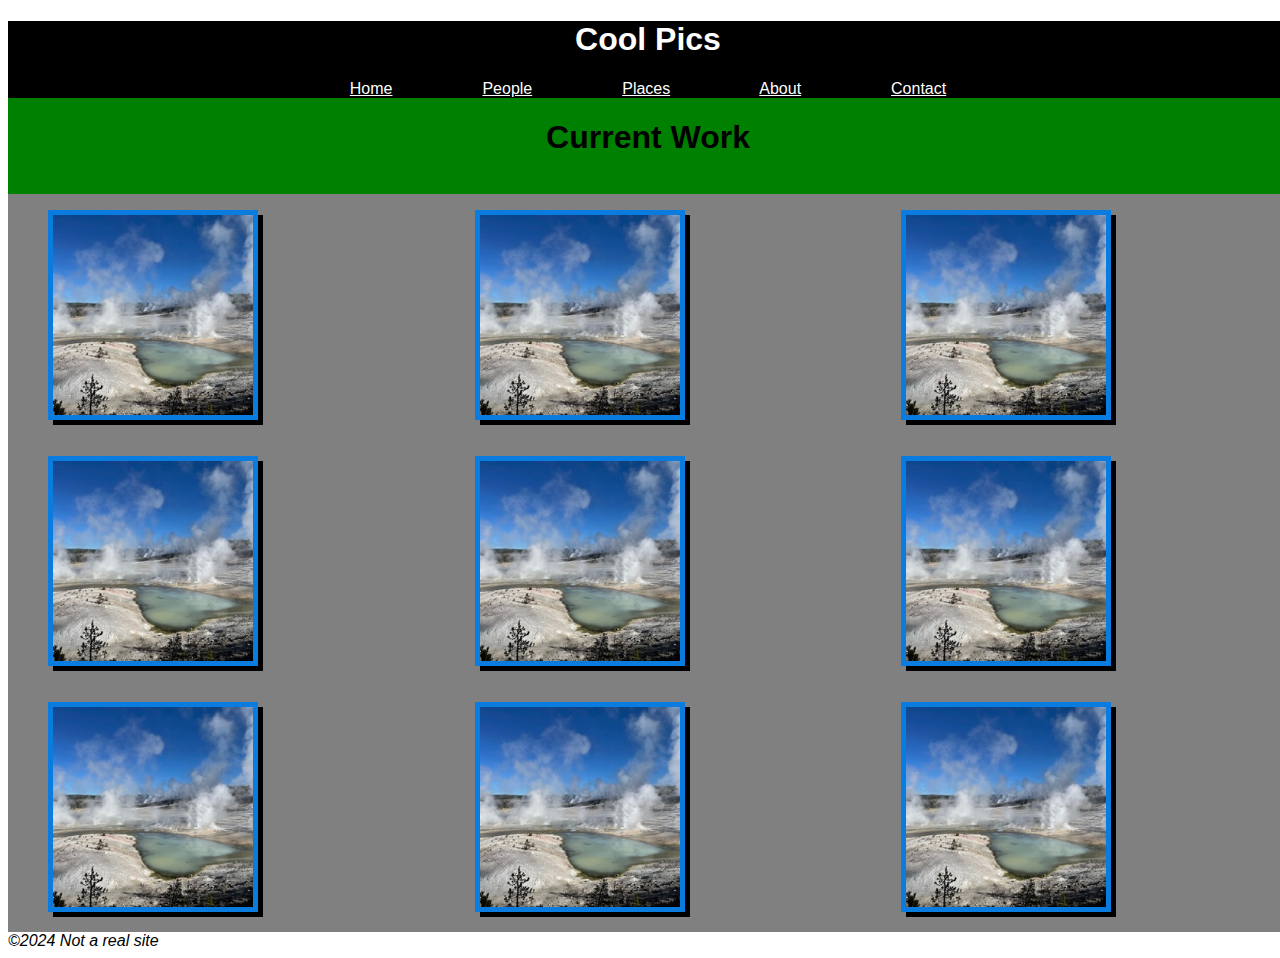
<file: coolpics/index.html>
<!DOCTYPE html>
<html lang="en">
<head>
    <meta charset="UTF-8">
    <meta name="viewport" content="width=device-width, initial-scale=1.0">
    <meta name="description" content="Cool Pics">
    <meta name="author" content="Daniel Mann">
    <link rel="stylesheet" href="coolpics.css">
    <script src="coolpics.js" defer></script>
   
    <title>Cooooool Pics</title>
</head>
<body>
    <header>
        <h1>Cool Pics</h1>
        <button id="menuButton">Menu</button>
        <nav id="menu" class="hide">
            <a  href="#"">Home</a>
            <a  href="#"">People</a>
            <a  href="#"">Places</a>
            <a  href="#"">About</a>
            <a  href="#"">Contact</a>
        </nav>
    </header>
    <main>
        <h1>Current Work</h1>
        <section class="gallery">
            <figure>
                <img class="view" src="norris-sm.jpeg" alt="cool picture">
            </figure>
            <figure>
                <img class="view"src="norris-sm.jpeg" alt="cool picture">
            </figure>
            <figure>
                <img class="view"src="norris-sm.jpeg" alt="cool picture">
            </figure>
            <figure>
                <img class="view"src="norris-sm.jpeg" alt="cool picture">
            </figure>
            <figure>
                <img class="view"src="norris-sm.jpeg" alt="cool picture">
            </figure>
            <figure>
                <img class="view"src="norris-sm.jpeg" alt="cool picture">
            </figure>
            <figure>
                <img class="view"src="norris-sm.jpeg" alt="cool picture">
            </figure>
            <figure>
                <img class="view"src="norris-sm.jpeg" alt="cool picture">
            </figure>
            <figure>
                <img class="view"src="norris-sm.jpeg" alt="cool picture">
            </figure>

        </section>
    </main>
    <footer>
        <em>©2024 Not a real site</em>
    </footer>
</body>
</html>
</file>
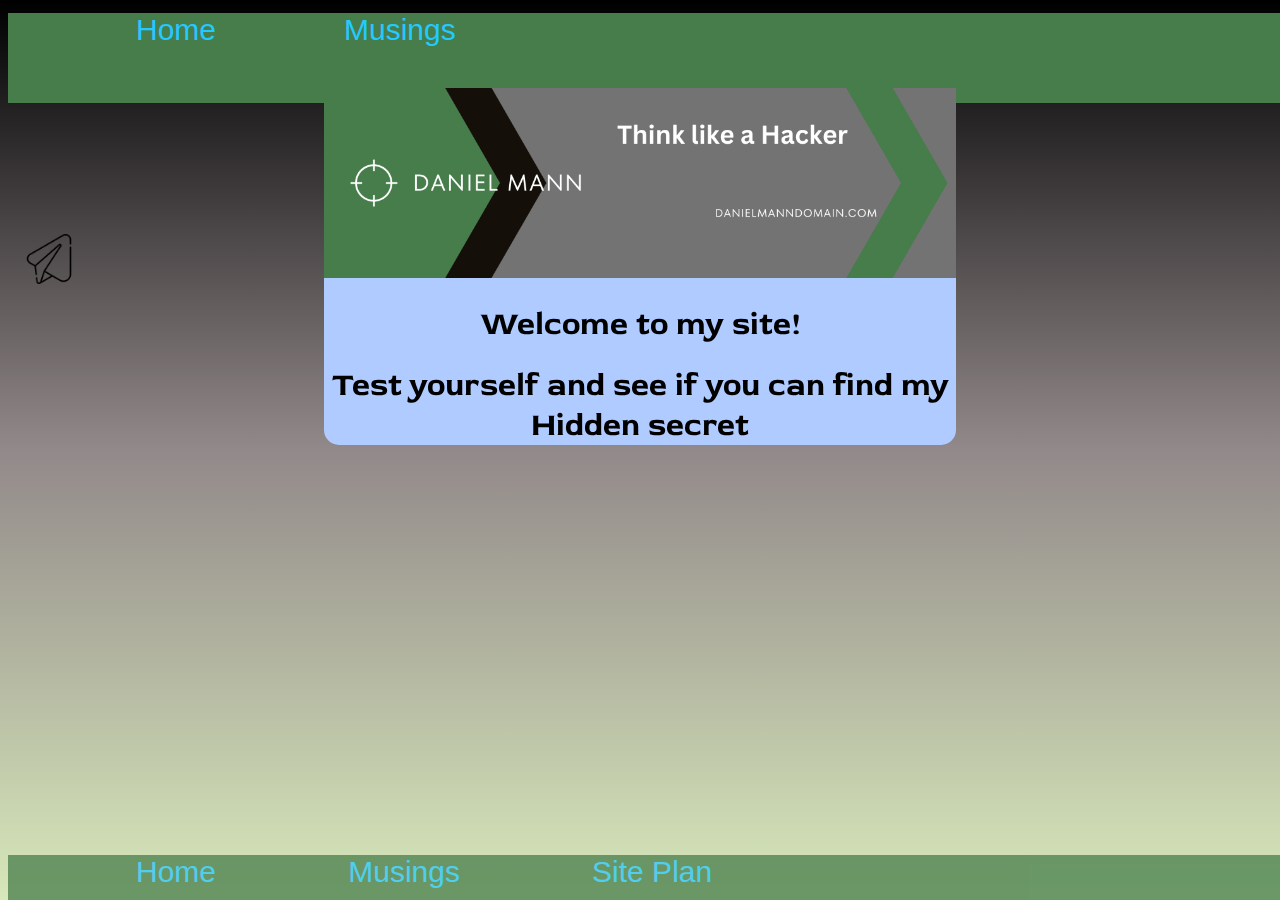
<file: final_project/index.html>
<!DOCTYPE html>
<html lang="en">

  <head>
    <link rel="stylesheet" href="style.css">
    <script src="home_script.js" defer></script>
    <meta charset="UTF-8">
    <meta name="viewport" content="width=device-width, initial-scale=1.0">
    <link rel="apple-touch-icon" sizes="180x180"
      href="images/apple-touch-icon.png">
    <link rel="icon" type="image/png" sizes="32x32"
      href="images/favicon-32x32.png">
    <link rel="icon" type="image/png" sizes="16x16"
      href="images/favicon-16x16.png">
    <link rel="manifest" href="images/site.webmanifest">

    <title>Home</title>
  </head>

  <body>
    <nav>
      <a href="index.html" class="navLink">Home</a>

      <a href="blog.html" class="navLink">Musings</a>

    </nav>
    <main>

      <img  src="images/Daniel Mann.png" alt="ENTRY banner" width="100%">
      <div id ="welcome">
      <h1>Welcome to my site!</h1>
      <h1> Test yourself and see if you can find my Hidden secret</h1>
      </div>
      
      <div id="secret" style="display: none;">
        <h1>Congrats you found my secret</h1>
        <img class="secret_image" src="images/secret.jpg" alt="secret image">
        <h1>Enjoy!!</h1>
      </div>

    </main>
    <img id="plane" src="images/plane.png" alt="plane">
    <footer>
      <a href="index.html" class="navLink">Home</a>

      <a href="blog.html" class="navLink">Musings</a>
      <a href="siteplan.html.html"class="navLink">Site Plan</a>
    </footer>
  </body>

</html>
</file>
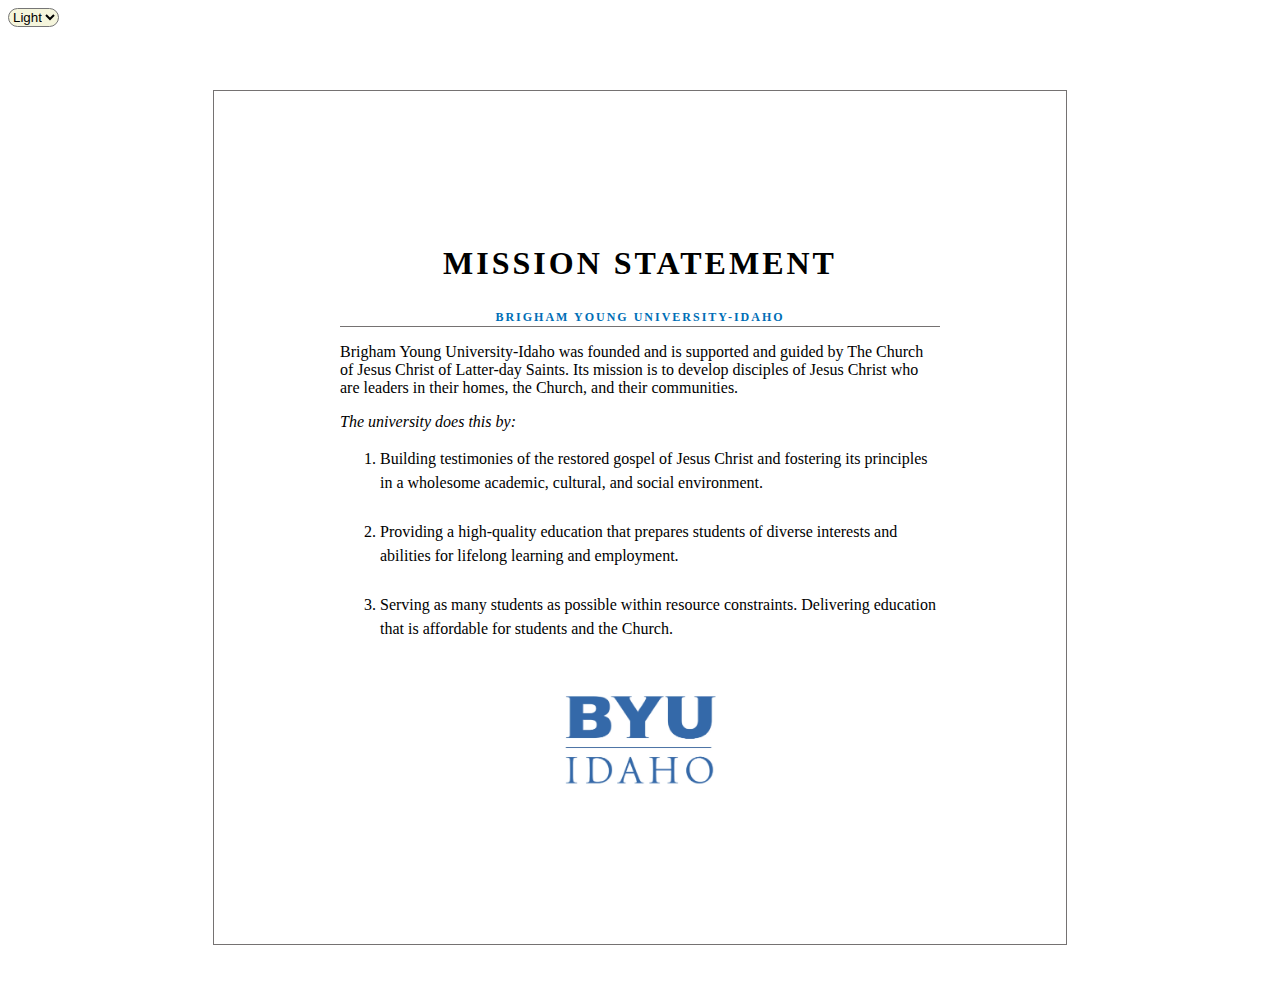
<file: mission/index.html>
<!DOCTYPE html>
<html lang="en">
<head>
    <meta charset="UTF-8">
    <meta name="viewport" content="width=device-width, initial-scale=1.0">
    <link rel="stylesheet" href="style.css">
    <title>BYU-I mockup</title>
    <script src="mission.js" defer></script>
</head>
<body>
    <select name="color" id="theme">
        <option value="light">Light</option>
        <option value="dark">Dark</option>        
    </select>
<div class="container">
    <header>
        <h1>Mission Statement</h1>
        <h2>Brigham Young University-Idaho</h2>
    </header> 
    <main>
        <p>
            Brigham Young University-Idaho was founded and is supported and guided by The Church of Jesus Christ of Latter-day Saints. 
            Its mission is to develop disciples of Jesus Christ who are leaders in their homes, the Church, and their communities.
        </p>
        <em>The university does this by:</em>
        <ol>
            <li>Building testimonies of the restored gospel of Jesus Christ and fostering its principles in a wholesome academic, cultural, and social environment.</li> 
            <li>Providing a high-quality education that prepares students of diverse interests and abilities for lifelong learning and employment. </li>
            <li>Serving as many students as possible within resource constraints. Delivering education that is affordable for students and the Church.</li>
        </ol>
    </main>
    <footer>
        <img src="images/byui_logo.webp" alt="BYU-I logo">
    </footer>
</div>
</body>
</html>
</file>
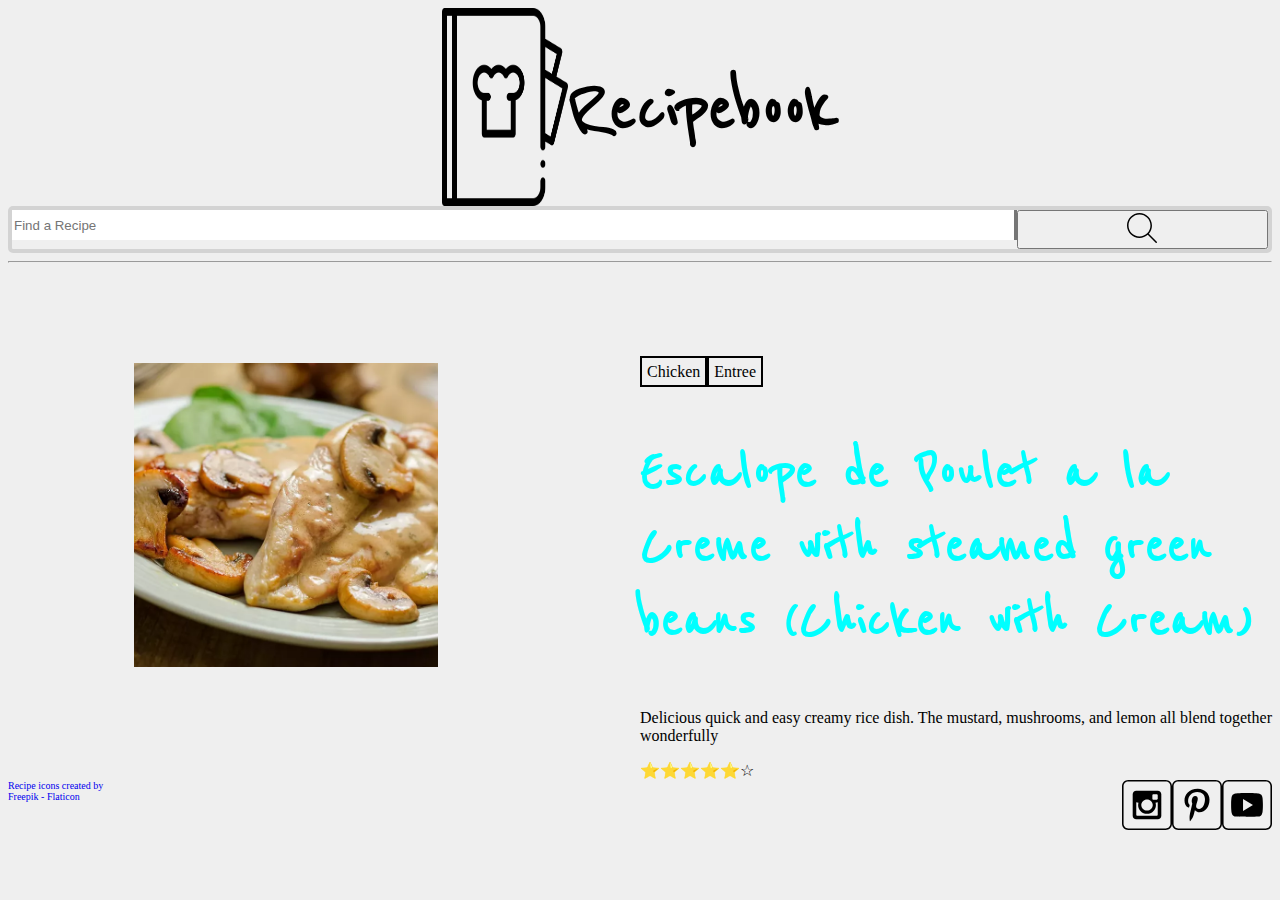
<file: recipes/index.html>
<!DOCTYPE html>
<html lang="en">
    <head>
        <meta charset="UTF-8">
        <meta name="viewport" content="width=device-width, initial-scale=1.0">
        <meta property="og:title" content="Page Title">
        <meta property="og:type" content="website" />
        <meta property="og:description" content="Page Description">
        <meta property="og:image" content="URL to an image">
        <meta property="og:url" content="URL of the page">
        <meta name="twitter:card" content="summary_large_image">

        <link rel="preconnect" href="https://fonts.googleapis.com">
        <link rel="preconnect" href="https://fonts.gstatic.com" crossorigin>
        <link
            href="https://fonts.googleapis.com/css2?family=Reenie+Beanie&family=Roboto:ital,wght@0,100;0,300;0,400;0,500;0,700;0,900;1,100;1,300;1,400;1,500;1,700;1,900&display=swap"
            rel="stylesheet">

        <link rel="stylesheet" href="recipes.css">
        <script type="module" src="main.js" defer></script>
        <title>Recipes</title>
    </head>
    <body>
        <header>
            <div class="title">
                <img class="logo" src="images/recipe-book.png" alt
                    "Recipe Book Logo">
                <h1>Recipebook</h1>
            </div>
            <div class="search">
                <input type="search" placeholder="Find a Recipe">
                <button><img class="search-icon" src="images/search.svg" width="100px"
                    alt="Search Icon"></button>
            </div>
        </header>
        <hr>

        <main>
            
        </main>
        <footer>
            <a class="attr" href="https://www.flaticon.com/free-icons/recipe"
                title="recipe icons">Recipe icons created by Freepik -
                Flaticon</a>
            <!-- Social media icons provided under CC from https://www.iconfinder.com/AlfredoCreates  -->
            <img class="social" src="images/instagram_icon.svg"
                alt="Instagram Icon">
            <img class="social" src="images/pinterest_icon.svg"
                alt="Pinterest Icon">
            <img class="social" src="images/youtube_icon.svg"
                alt="YouTube Icon"> </div>

    </body>
</html>
</file>
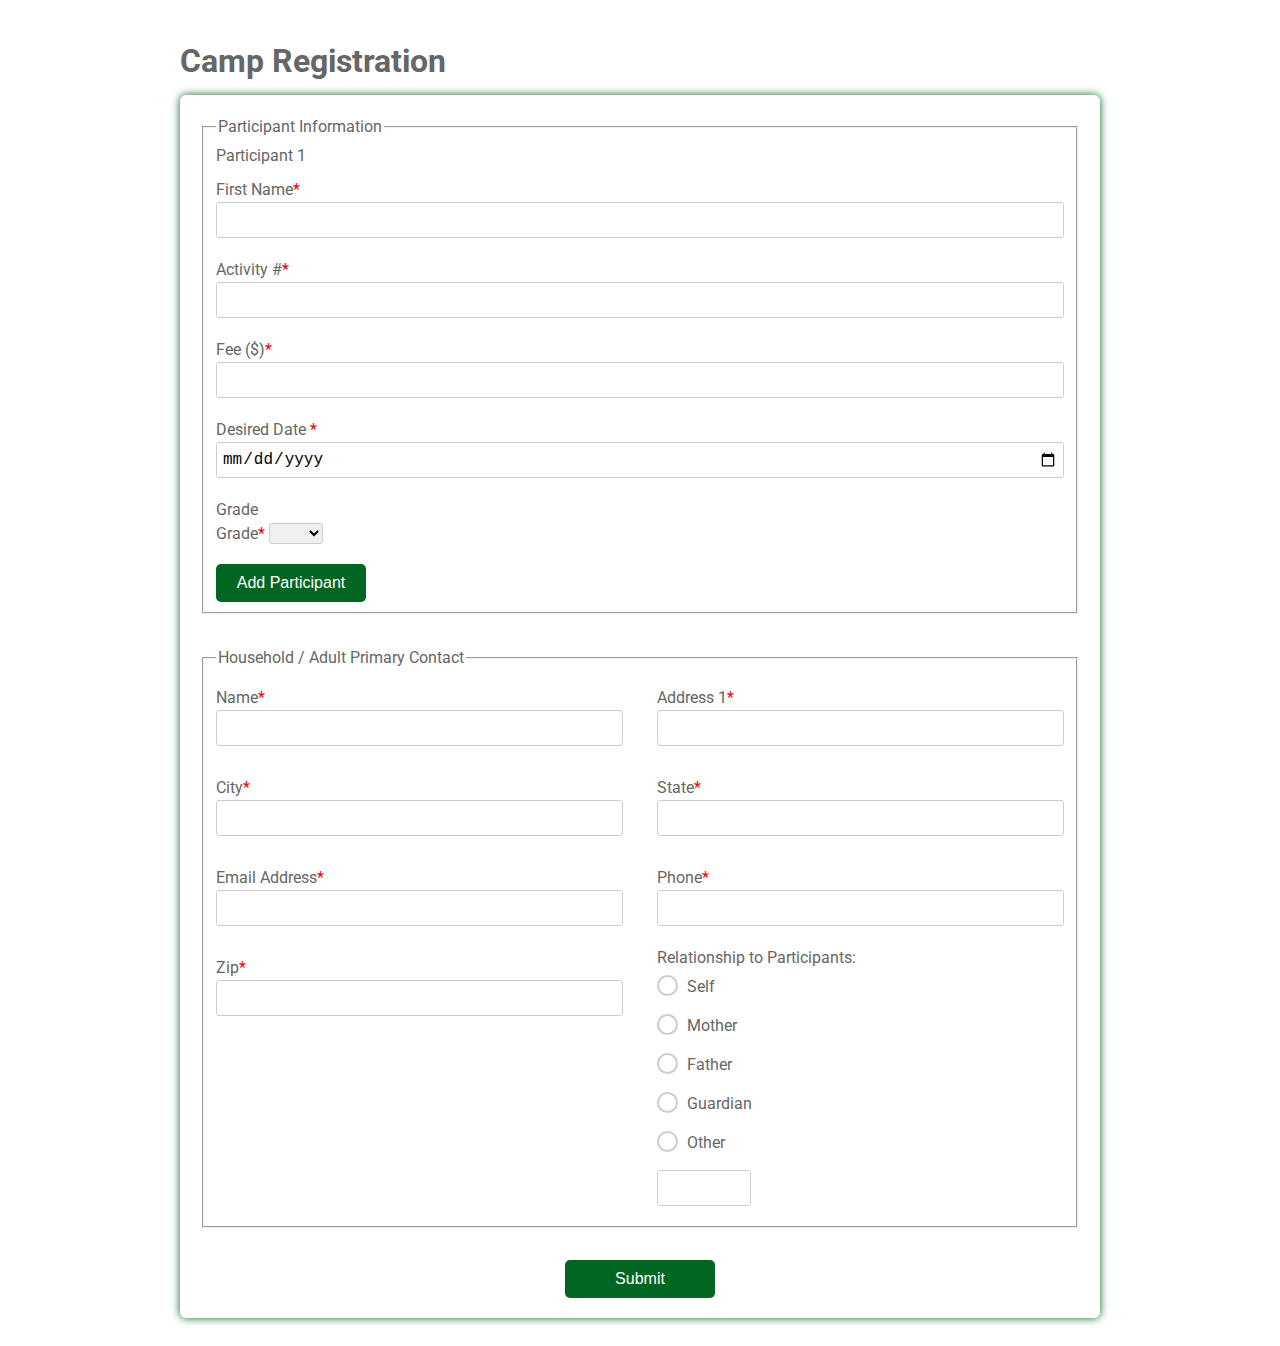
<file: register/index.html>
<!DOCTYPE html>
<html>
    <!-- Example based off of https://www.w3docs.com/learn-html/html-form-templates.html -->
    <head>
        <meta charset="utf-8">
        <title>Camp Registration</title>
        <link href="https://fonts.googleapis.com/css?family=Roboto:300,400,500,700" rel="stylesheet">
        <link rel="stylesheet" href="style.css">
        <script src="script.js" defer></script>
    </head>
    <body>
        <div class="testbox">
            <h1>Camp Registration</h1>
            <form id="coolform">
                <fieldset class="participants">
                    <legend>Participant Information</legend>
                    <section class="participant${count}">
                        <p>Participant 1</p>
                        <div class="item">
                            <label for="fname"> First Name<span>*</span></label>
                            <input id="fname${count}" type="text" name="fname" value
                                required />
                        </div>
                        <div class="item activities">
                            <label for="activity">Activity
                                #<span>*</span></label>
                            <input id="activity${count}" type="text" name="activity" />
                        </div>
                        <div class="item">
                            <label for="fee">Fee ($)<span>*</span></label>
                            <input id="fee${count}" type="number" name="fee" />
                        </div>
                        <div class="item">
                            <label for="date">Desired Date
                                <span>*</span></label>
                            <input id="date${count}" type="date" name="date" />
                        </div>
                        <div class="item">
                            <p>Grade</p>
                            <label for="grade">Grade<span>*</span></label>
                            <select id="grade${count}" name="grade">
                                <option selected value disabled
                                    selected></option>
                                <option value="1">1st</option>
                                <option value="2">2nd</option>
                                <option value="3">3rd</option>
                                <option value="4">4th</option>
                                <option value="5">5th</option>
                                <option value="6">6th</option>
                                <option value="7">7th</option>
                                <option value="8">8th</option>
                                <option value="9">9th</option>
                                <option value="10">10th</option>
                                <option value="11">11th</option>
                                <option value="12">12th</option>
                            </select>
                        </div>
                    </section>
                    <button type="button" id="add${count}">Add Participant</button>
                </fieldset>

                <fieldset>
                    <legend>Household / Adult Primary Contact</legend>
                    <div class="columns">
                        <div class="item">
                            <label for="adult_name">Name<span>*</span></label>
                            <input id="adult_name" type="text"
                                name="adult_name" />
                        </div>

                        <div class="item">
                            <label for="address1">Address
                                1<span>*</span></label>
                            <input id="address1" type="text" name="address1" />
                        </div>

                        <div class="item">
                            <label for="city">City<span>*</span></label>
                            <input id="city" type="text" name="city" />
                        </div>
                        <div class="item">
                            <label for="state">State<span>*</span></label>
                            <input id="state" type="text" name="state" />
                        </div>
                        <div class="item">
                            <label for="eaddress">Email
                                Address<span>*</span></label>
                            <input id="eaddress" type="text" name="eaddress" />
                        </div>
                        <div class="item">
                            <label for="phone">Phone<span>*</span></label>
                            <input id="phone" type="tel" name="phone" />
                        </div>
                        <div class="item">
                            <label for="zip">Zip<span>*</span></label>
                            <input id="zip" type="text" name="zip" />
                        </div>

                        <div class="question">
                            <label>Relationship to Participants:</label>
                            <div class="question-answer">
                                <div>
                                    <input
                                        type="radio"
                                        value="self"
                                        id="radio_3"
                                        name="relationship" />
                                    <label for="radio_3"
                                        class="radio"><span>Self</span></label>
                                </div>
                                <div>
                                    <input
                                        type="radio"
                                        value="mother"
                                        id="radio_4"
                                        name="relationship" />
                                    <label for="radio_4"
                                        class="radio"><span>Mother</span></label>
                                </div>
                                <div>
                                    <input
                                        type="radio"
                                        value="father"
                                        id="radio_5"
                                        name="relationship" />
                                    <label for="radio_5"
                                        class="radio"><span>Father</span></label>
                                </div>
                                <div>
                                    <input
                                        type="radio"
                                        value="guardian"
                                        id="radio_6"
                                        name="relationship" />
                                    <label for="radio_6"
                                        class="radio"><span>Guardian</span></label>
                                </div>
                                <div>
                                    <input
                                        type="radio"
                                        value="other"
                                        id="radio_7"
                                        name="relationship" />
                                    <label for="radio_7"
                                        class="radio"><span>Other</span></label>
                                    <input type="text" />
                                </div>
                            </div>
                        </div>
                    </div>
                </fieldset>
                <div class="btn-block">
                    <button type="submit" id="submitButton">Submit</button>
                </div>
            </form>
            <section id="summary"></section>
        </div>
    </body>
</html>
</file>
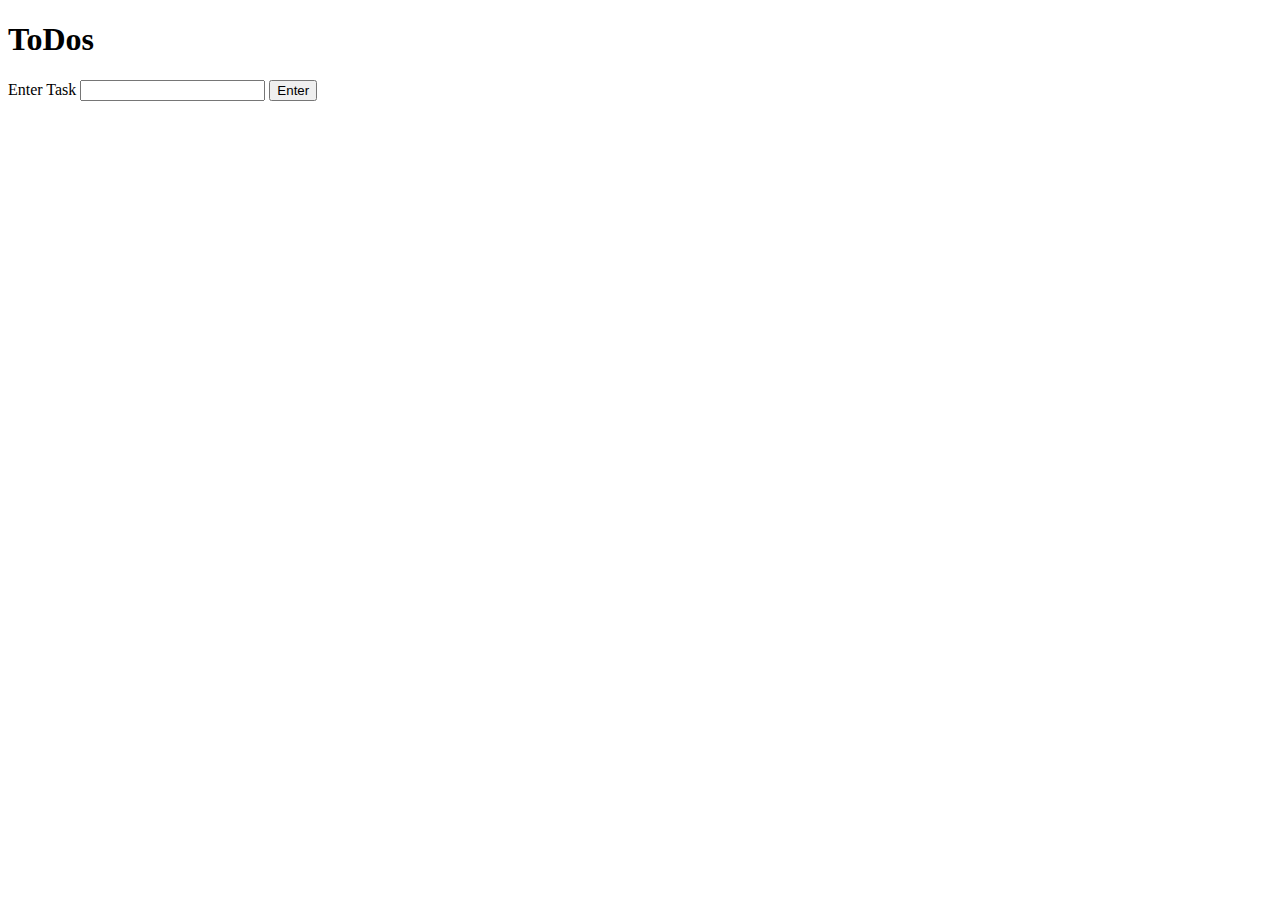
<file: events.html>
<!-- events.html -->
<!DOCTYPE html>
<html lang="en">
  <head>
    <meta charset="UTF-8" />
    <meta http-equiv="X-UA-Compatible" content="IE=edge" />
    <meta name="viewport" content="width=device-width, initial-scale=1.0" />
    <title>Events practice: ToDos</title>
    <style>
      .todos {
        width: 300px;
      }
      .todos > li {
        display: flex;
        justify-content: space-between;
        align-items: center;
        border: 1px solid;
        padding: 0.5em;
      }
      .todos p {
        margin: 0;
      }
      .todos span {
        cursor: pointer;
      }
      .strike {
        text-decoration: line-through;
        color: gray;
      }
    </style>
  </head>
  <body>
    <h1>ToDos</h1>
    <section>
      <label for="todo">Enter Task</label>
      <input name="todo" id="todo" />
      <button id="submitTask">Enter</button>
    </section>
    <ul id="todoList" class="todos"></ul>
    <script src="events.js"></script>
  </body>
</html>
</file>
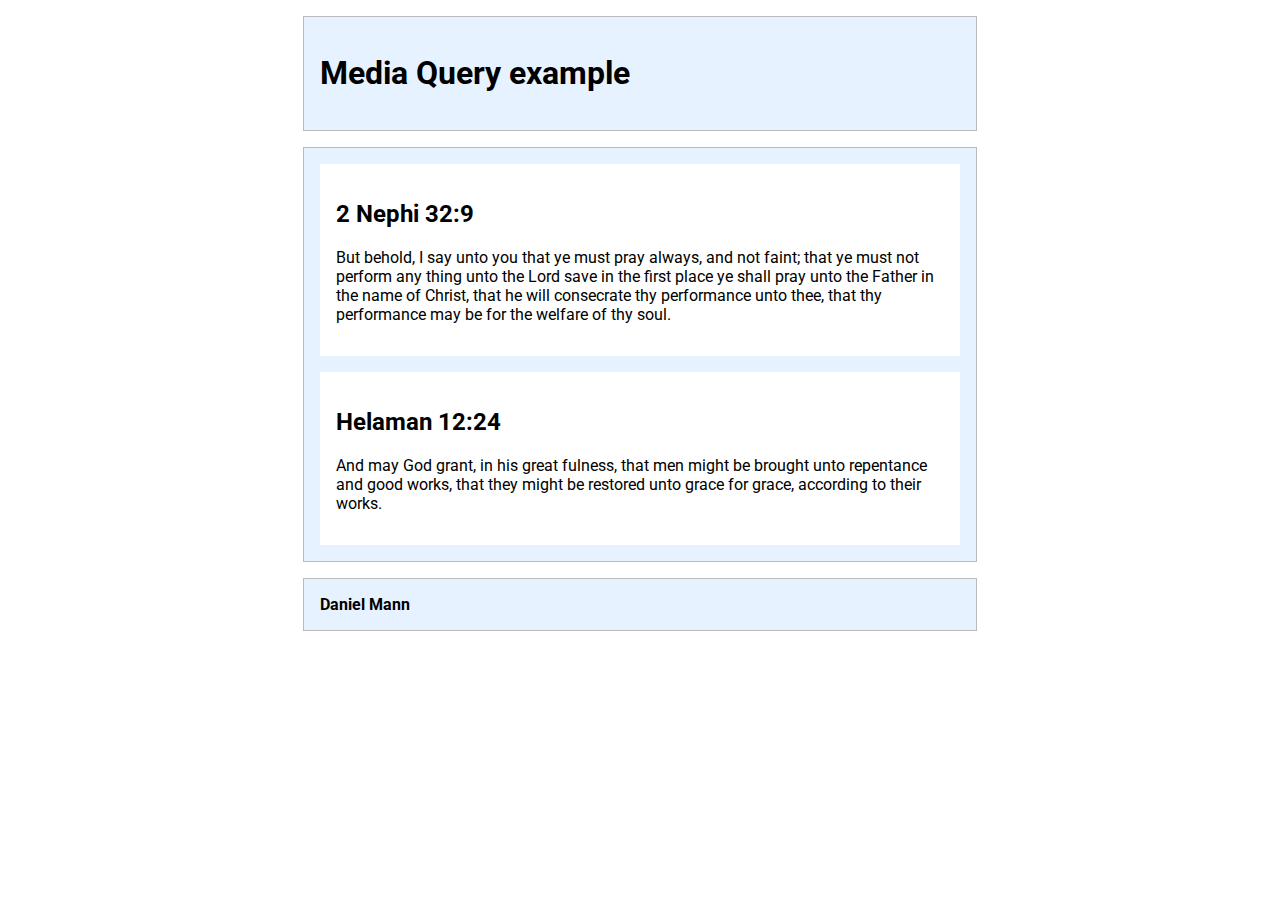
<file: media-query.html>
<!DOCTYPE html>
<html lang="en">
<head>
    <meta charset="UTF-8">
    <meta name="viewport" content="width=device-width, initial-scale=1.0">
    <link rel="preconnect" href="https://fonts.googleapis.com">
    <link rel="preconnect" href="https://fonts.gstatic.com" crossorigin>
    <link href="https://fonts.googleapis.com/css2?family=Roboto:ital,wght@0,100;0,300;0,400;0,500;0,700;0,900;1,100;1,300;1,400;1,500;1,700;1,900&display=swap" rel="stylesheet">
    <link rel="stylesheet" href="media-query.css">
    <title>Document</title>
</head>
<body>
    <header>
        <h1>Media Query example</h1>
    </header>
    <main>
        <section>
            <h2>2 Nephi 32:9</h2>
            <p>But behold, I say unto you that ye must pray always, and not faint; that ye must not perform any thing unto the Lord save in the first place ye shall pray unto the Father in the name of Christ, that he will consecrate thy performance unto thee, that thy performance may be for the welfare of thy soul.</p>
          </section>
          <section>
            <h2>Helaman 12:24</h2>
            <p>And may God grant, in his great fulness, that men might be brought unto repentance and good works, that they might be restored unto grace for grace, according to their works.</p>
          </section>
    </main>
    <footer>
        <strong>Daniel Mann</strong>
    </footer>
</body>
</html>
</file>
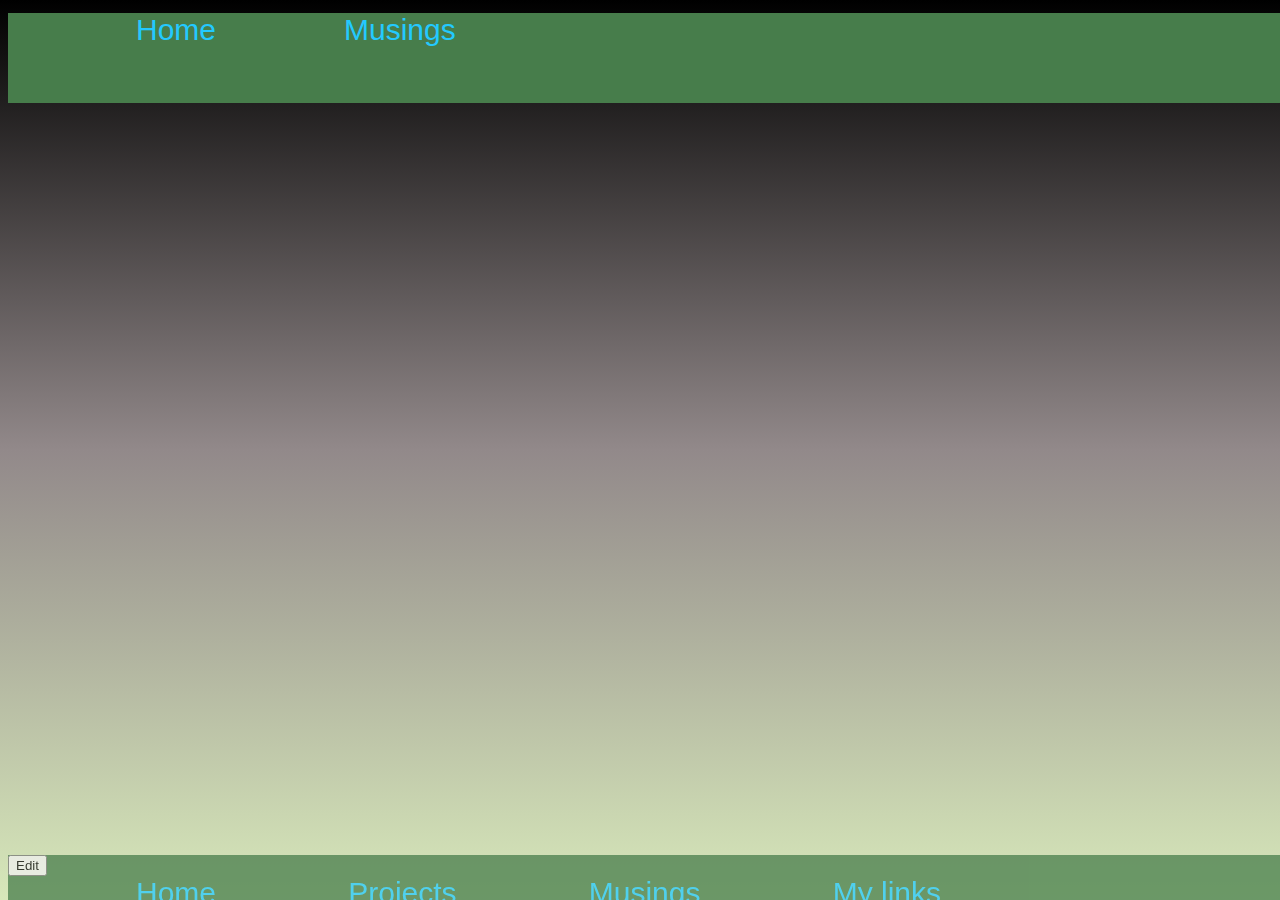
<file: final_project/blog.html>
<!DOCTYPE html>
<html lang="en">
  <head>
    <link rel="stylesheet" href="style.css">
    <script src="blog_script.js" defer></script>
    <meta charset="UTF-8">
    <meta name="viewport" content="width=device-width, initial-scale=1.0">
    <link rel="apple-touch-icon" sizes="180x180"
      href="images/apple-touch-icon.png">
    <link rel="icon" type="image/png" sizes="32x32"
      href="images/favicon-32x32.png">
    <link rel="icon" type="image/png" sizes="16x16"
      href="images/favicon-16x16.png">
    <link rel="manifest" href="images/site.webmanifest">
    <title>Blog</title>
  
  </head>
  <body>
    <nav>
      <a href="index.html" class="navLink">Home</a>
      <!-- <a href="projects.html" class="navLink">Projects</a> -->
      <a href="blog.html" class="navLink">Musings</a>
      <!-- <a href="links.html"class="navLink">My links</a> -->
    </nav>
    <div class="dropdown">
      <a href="#poem1" class="dropdown-content">3/12/2024</a>
      <a href="#poem2" class="dropdown-content">7/1/2024</a>
      <!-- <a href="#poem3" class="dropdown-content"></a>
        <a href="#poem4" class="dropdown-content"></a>
        <a href="#poem5" class="dropdown-content"></a> 
        <a href="#poem6" class="dropdown-content"></a> -->
    </div>

    <main>
    <button id="delete" style="display: none;">Light Mode</button>
    <input type="text" id="indexBox"style="display: none;">
    <button id="del2" style="display: none;">submit</button>
    </main>

    <section id="textBox">
      <div id="poem1" class="blogColumn">
      </div>
      <div id="poem2" class="blogColumn">
      </div>
      <div id="poem3" class="blogColumn">
      </div>
      <div id="poem4" class="blogColumn">
      </div>
      <div id="poem5" class="blogColumn">
      </div>
      <div id="poem6" class="blogColumn">
      </div>
      <div id="poem7" class="blogColumn">
      </div>
      <div id="poem8" class="blogColumn">
      </div>
      <div id="poem9" class="blogColumn">
      </div>
      <div id="poem10" class="blogColumn">
      </div>
      <div id="poem11" class="blogColumn">
      </div>
      <div id="poem12" class="blogColumn">
      </div>
      <div id="poem13" class="blogColumn">
      </div>
      <div id="poem14" class="blogColumn">
      </div>
      <div id="poem15" class="blogColumn">
      </div>
    </section>
<div id="formArea" style="display:none">
    <form id="addProjectForm" style="display: none;">
      <label for="name">Post Title</label>
      <input type="text" id="name" name="name" required><br>
      <label for="description">Post Text</label>
      <textarea id="description" name="description" required></textarea><br>
      <button type="submit">Add post</button>
    </form>
    <form id= "auth" style="display: none;">
      <label for="email">secret</label>
      <input type="password" id="email" name="email" required><br>
      <button id="author"type="submit">Submit</button>
    </form>
</div>
    <footer>
      <button id="Edit" style="display: block;">Edit</button>
      <a href="index.html" class="navLink">Home</a>
      <a href="projects.html" class="navLink">Projects</a>
      <a href="soul.html" class="navLink">Musings</a>
      <a href="links.html" class="navLink">My links</a>
      <script async
        src="https://pagead2.googlesyndication.com/pagead/js/adsbygoogle.js?client=ca-pub-9732090730669197"
        crossorigin="anonymous">
        </script>
    </footer>
  </body>
</html>
</file>
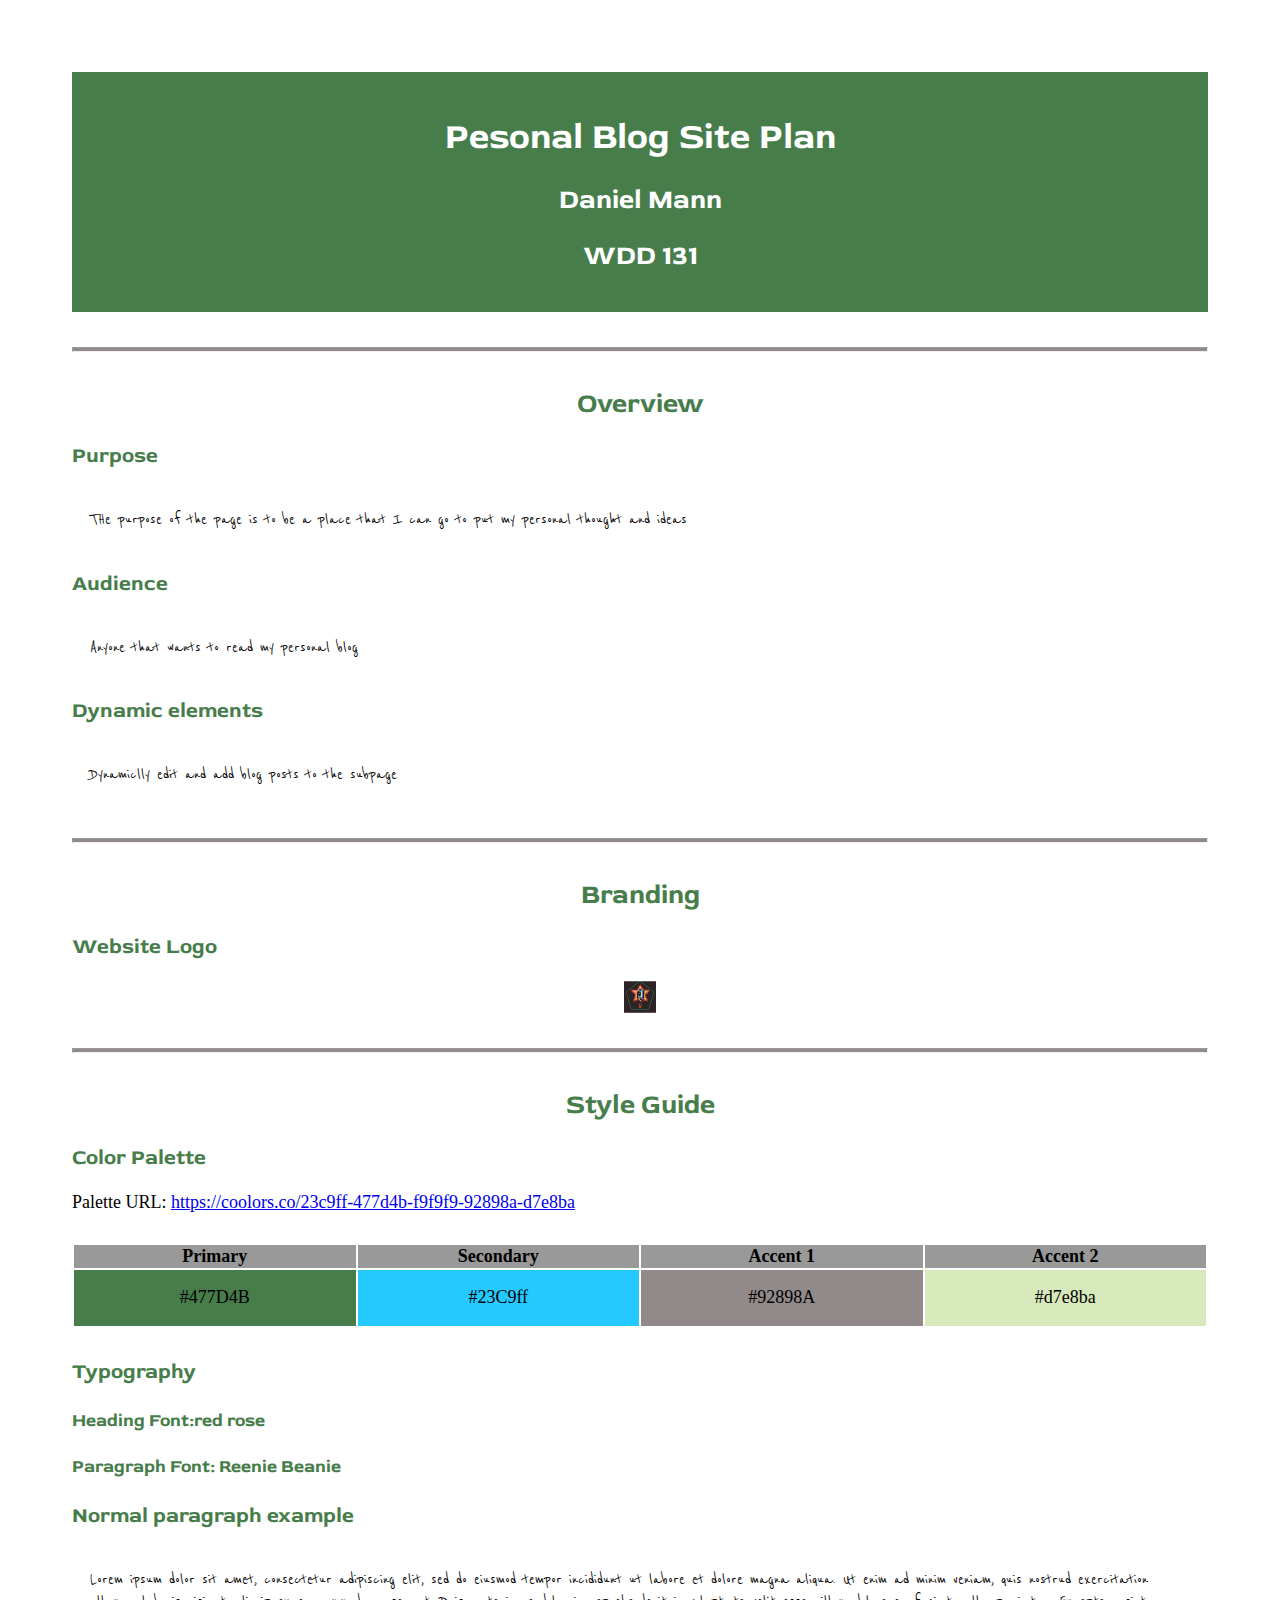
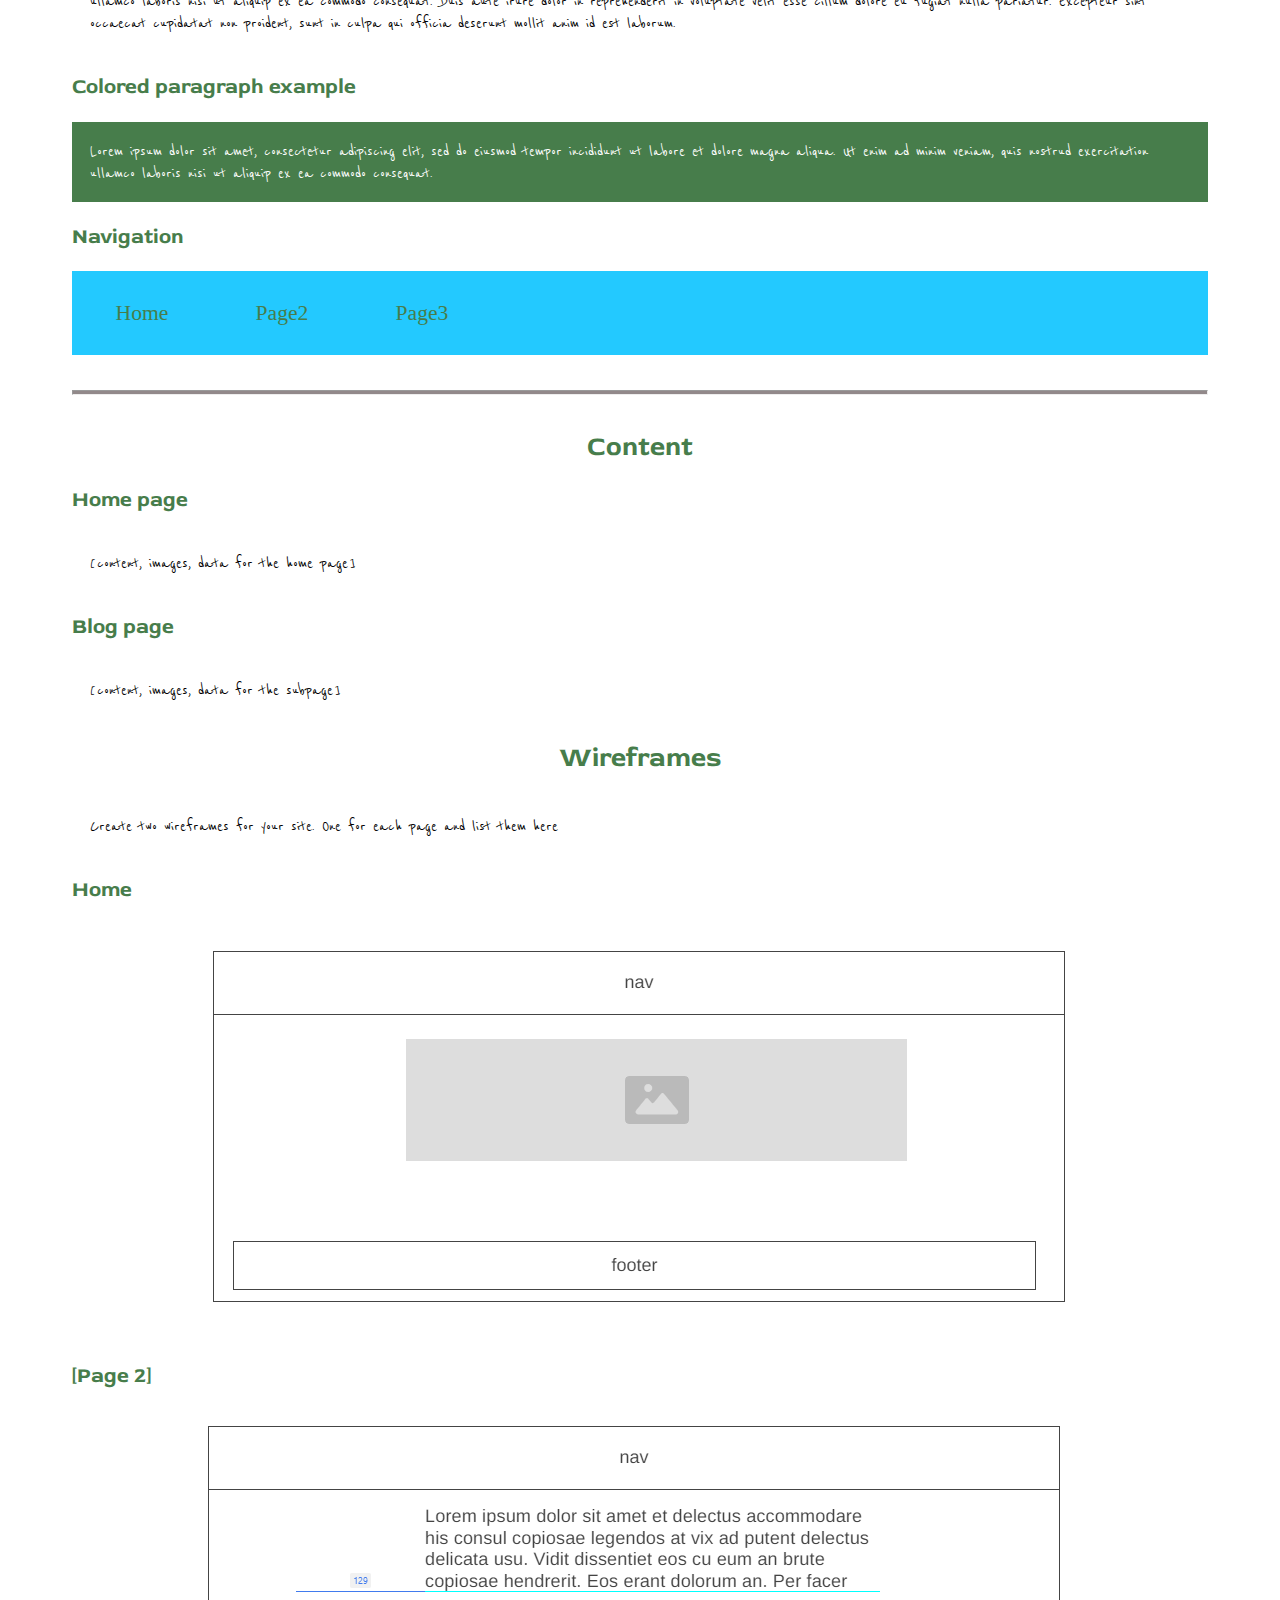
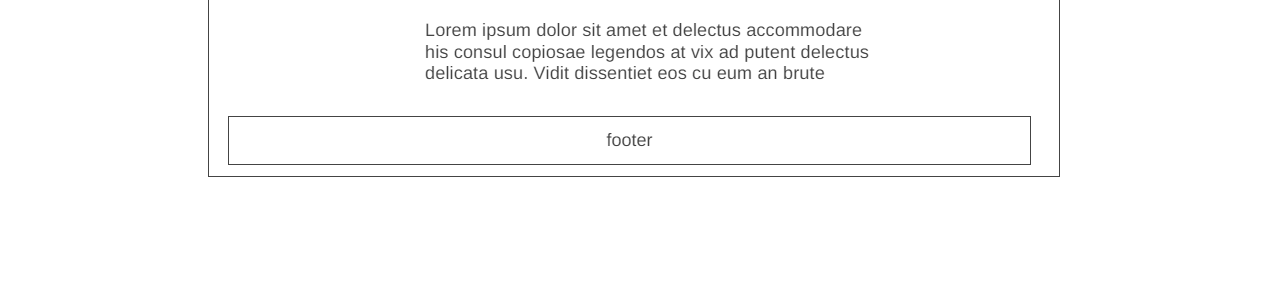
<file: final_project/siteplan.html>
<!DOCTYPE html>
<html lang="en-us">
	<head>
		<meta charset="utf-8" />
		<title>Site Plan</title>
		<link type="text/css" rel="stylesheet" href="siteplan.css" />
	</head>

	<body>
		<header>
			<h1>Pesonal Blog Site Plan</h1>
			<h2>Daniel Mann</h2>
			<h2>WDD 131</h2>
			<!-- In the header above, add the name or your site, your name and class number. For example if you are in section 3 you would put WDD 131.03 -->
		</header>
		<main>
			<!-- ------------------------Steps 2-3------------------------------ -->
			<hr />
			<h2>Overview</h2>
			<h3>Purpose</h3>
			<p>THe purpose of the page is to be a place that I can go to put my personal thought and ideas</p>
			<!-- change this -->

			<h3>Audience</h3>
			<p>Anyone that wants to read my personal blog</p>
			<!-- change this -->

			<h3>Dynamic elements</h3>
			<p>Dynamiclly edit and add blog posts to the subpage</p>
			<!-- change this -->

			<hr />
			<h2>Branding</h2>
			<h3>Website Logo</h3>
			<!-- Replace this with some sort of logo for your site.  A logo can be as simple as the name of your site in a nice font :) -->
			<img src="images/favicon-32x32.png" alt="Logo image" />
			<hr />
			<h2>Style Guide</h2>

			<!-- ------------------------Steps 4-8------------------------------ -->

			<h3>Color Palette</h3>
			<!--  The colors you choose for a website are one of the most important decisions you will make. Follow the instructions on the activity in iLearn then return and replace the color codes below with the hex color codes (the 6 digit numbers that show at the bottom of each color) for the colors you have chosen below.  You should have at least 2 colors but do not have to fill in all 4 if you do not need them.  -->

			<!-- Copy and paste the URL to your finished palette below Make sure to paste it into both spots -->
			Palette URL:
			<a href="hhttps://coolors.co/23c9ff-477d4b-f9f9f9-92898a-d7e8ba"
				target="_blank">https://coolors.co/23c9ff-477d4b-f9f9f9-92898a-d7e8ba</a>

			<table class="colors">
				<tbody>
					<tr>
						<th>Primary</th>
						<th>Secondary</th>
						<th>Accent 1</th>
						<th>Accent 2</th>
					</tr>
					<!-- Replace the numbers in the boxes below with your hex color codes. Then switch to the site-plan.css file and change your colors there as well. -->
					<tr>
						<td class="primary">#477D4B</td>
						<td class="secondary">#23C9ff</td>
						<td class="accent1">#92898A</td>
						<td class="accent2">#d7e8ba</td>
					</tr>
				</tbody>
			</table>

			<!-- ------------------------Step 9------------------------------ -->

			<h3>Typography</h3>
			<!-- Choose a font for your paragraphs (body copy) and headlines. What font(s) have you chosen? Why did you choose what you did?  Make sure to review the list of web safe fonts at W3Schools.org as a starting point.  Think also about which of your colors above you might use for background and font colors. -->

			<h4>
				Heading Font:red rose
				<!-- change this -->
			</h4>
			<h4>
				Paragraph Font: Reenie Beanie
				<!-- change this -->
			</h4>
			<h3>Normal paragraph example</h3>
			<p>
				Lorem ipsum dolor sit amet, consectetur adipiscing elit, sed do eiusmod
				tempor incididunt ut labore et dolore magna aliqua. Ut enim ad minim
				veniam, quis nostrud exercitation ullamco laboris nisi ut aliquip ex ea
				commodo consequat. Duis aute irure dolor in reprehenderit in voluptate
				velit esse cillum dolore eu fugiat nulla pariatur. Excepteur sint
				occaecat cupidatat non proident, sunt in culpa qui officia deserunt
				mollit anim id est laborum.
			</p>
			<h3>Colored paragraph example</h3>
			<p class="colored">
				Lorem ipsum dolor sit amet, consectetur adipiscing elit, sed do eiusmod
				tempor incididunt ut labore et dolore magna aliqua. Ut enim ad minim
				veniam, quis nostrud exercitation ullamco laboris nisi ut aliquip ex ea
				commodo consequat.
			</p>

			<!-- ------------------------Step 10------------------------------ -->

			<h3>Navigation</h3>
			<!-- Think about how you want your navigation bar to look. In the site-plan.css file change the colors to your colors to get the look you desire. -->
			<nav>
				<a href="#">Home</a>
				<a href="#">Page2</a>
				<a href="#">Page3</a>
			</nav>
			<hr />

			<h2>Content</h2>
			<h3>Home page</h3>
			<p>[content, images, data for the home page]</p>
			<h3>Blog page</h3>
			<p>[content, images, data for the subpage]</p>
			<h2>Wireframes</h2>
			<p>
				Create two wireframes for your site. One for each page and list them
				here
			</p>

			<h3>Home</h3>
			
			<img src="images/home-wireframe.png" alt="home page wireframe" />

			<h3>[Page 2]</h3>
			
			<img src="images/child-page-wireframe.png" alt="page 2 wireframe" />
		</main>
	</body>
</html>
</file>
<file: coolpics/coolpics.css>
body{
    font-family: 'Roboto', sans-serif;
    width : 100%;
}
main{
    background-color: aqua;
    display: grid;
    grid-template-columns: 1fr;
    grid-gap: 1rem;
}
header{
    text-align: center;
    background-color: black;
    color: white;
}
h1{

    text-align: center;
}
section{
    background-color: grey;
    display: grid;
    grid-template-columns: auto;

}
figure img{
    max-width: 100%;
    max-height: 100%;
    width: 200px;
    height: 200px;
    object-fit: cover;
    margin-left: auto;
    margin-right: auto;
    border-radius: 0%;
    border-color: rgb(10, 123, 223);
    border-style: solid;
    border-width: 5px;
    box-shadow: 5px 5px ;
    
}
nav{
    margin-left: auto;
    margin-right: auto;
    width: 15%;
}
nav a{
    text-align: justify;
    color:white;
    margin-bottom: 7%;
}
.viewer{
    position: fixed;
    top:0;
    left:0;
    bottom:0;
    right:0;
    background-color: rgba(0, 0, 0, 0.75);
    display: grid;
    grid-template-columns: 1fr 1fr 1fr;
    grid-template-rows: 1fr 1fr 1fr;
    width: 100%;

}
.viewer-img{
    grid-column: 2/4;
    grid-row: 3/4;
    width: auto;
    max-width: 100%;
}
.close-viewer{
    grid-column: 1/2;
    grid-row: 1/2;
    width: 20px;
    height: 20px;
}
#menuButton{
    background-color: black;
    color: white;
    text-decoration: none;
    box-shadow: none;
    border: none;
    font-size: 1.5rem;
}
@media (min-width: 551px) and (max-width: 800px) {
    main{
        background-color: yellow;
    }
    section{
        grid-template-columns:auto auto;
    }
    nav{
        margin-left: auto;
        margin-right: auto;
        width: 90px;
    }
    nav a{
        text-align: justify;
        color:white;
        margin-bottom: 7%;
    }
    .hide {
        display: none;
    }
    .viewer{
        position: fixed;
        top:0;
        left:0;
        bottom:0;
        right:0;
        background-color: rgba(0, 0, 0, 0.75);
        display: grid;
        grid-template-columns: 1fr 1fr 1fr;
        grid-template-rows: 1fr 1fr 1fr;
        width: 100%;
    
    }
    .viewer-img{
        grid-column: 2/4;
        grid-row: 3/4;
        width: auto;
        max-width: 100%;
    }
    .close-viewer{
        grid-column: 1/2;
        grid-row: 1/2;
        width: 20px;
        height: 20px;
    }

}


@media (min-width: 801px){
    main{
        background-color: green;
    }
    section{
        grid-template-columns:auto auto auto;
    }
    nav{
        width: 855px;
        margin-left: auto;
        margin-right: auto;
    }
    nav a{
        width: 171px;
        margin-left: 5%;
        margin-right: 5%;
    }
    #menuButton{
        display: none;
    }

    .viewer{
        position: fixed;
        top:0;
        left:0;
        bottom:0;
        right:0;
        background-color: rgba(0, 0, 0, 0.75);
        display: grid;
        grid-template-columns: 1fr 1fr 1fr;
        grid-template-rows: 1fr 1fr 1fr;
        width: 100%;
    
    }
    .viewer-img{
        grid-column: 2/4;
        grid-row: 3/4;
        width: auto;
        max-width: 100%;
    }
    .close-viewer{
        grid-column: 1/2;
        grid-row: 1/2;
        width: 20px;
        height: 20px;
    }






}
</file>
<file: final_project/style.css>
@import url('https://fonts.googleapis.com/css2?family=Red+Rose:wght@300..700&family=Reenie+Beanie&family=Roboto:ital,wght@0,100;0,300;0,400;0,500;0,700;0,900;1,100;1,300;1,400;1,500;1,700;1,900&display=swap');

body {
  /* background:rgb(245, 245, 245); */
  background-image: linear-gradient(#000000, #92898A, #D7E8BA);
  background-size: cover;
  /* background-repeat: no-repeat; */
  background-attachment: fixed;
}

main {
  background-color: #AFCBFF;
  display: block;
  width: 50%;
  margin-left: 25%;
  margin-right: auto;
  margin-top: 7%;
  margin-bottom: auto;
  height: 80%;
  border-radius: 15px;
}
h1{
  font-family: "Red Rose", sans-serif;;
  text-align: center;
}
h3 {
  font-family: "Red Rose", sans-serif;;
  text-align: center;
}

h4 {
  font-family: "Red Rose", sans-serif;;
  font-size: medium;
  text-align: center;
}

p {
  font-family: "Reenie Beanie", sans-serif;
  font-size: 25px;
  color: #18000f;
  text-align: center;
}

nav {

  width: 100%;
  height: 10%;
  display: flex;
  flex-direction: row;
  margin-top: 1%;
  background-color: #477D4B;
  position: fixed;
  top: 0;
  z-index: -1;

}

footer {
  display: block;
  width: 100%;
  height: 5%;
  background-color: #477D4B;
  position: fixed;
  bottom: 0;
  z-index: -1;
  opacity: 0.75;
  font-size: 15px;
  font-family: Arial, Helvetica, sans-serif;
  color: #23c9ff;
}

.welcome {
  font-family: Arial, Helvetica, sans-serif;
  text-align: center;
  margin-top: 5%;
}

.navLink {
  display: inline;
  margin-left: 10%;
  color: #23c9ff;
  font-family: Arial, Helvetica, sans-serif;
  font-size: 30px;
  text-decoration: none;

}

.link_label {
  font-family: Arial, Helvetica, sans-serif;
  color: #23c9ff;
}

.myLink {
  display: block;
  color: #23c9ff;
  font-family: Arial, Helvetica, sans-serif;
  font-size: 25px;
  text-align: center;
  text-decoration: none;
}

.blogColumn {
  background-color: #AFCBFF;
  display: block;
  width: 95%;
  margin-left: auto;
  margin-right: auto;
  height: 90%;
  margin-top: 5%;
  margin-bottom: 5px;
  margin-bottom: auto;
  border: 2px, hidden, red;
  border-radius: 20px;
  position: sticky;
}

.postDate {
  font-family: Arial, Helvetica, sans-serif;
  text-align: left;
}

.dropdown {
  position: relative;
  display: inline-block;
}

.dropdown-content {
  display: none;
  position: absolute;
  background-color: #f9f9f9;
  min-width: 160px;
  box-shadow: 0px 8px 16px 0px rgba(0, 0, 0, 0.2);
  padding: 12px 16px;
  z-index: 1;
}

.dropdown:hover .dropdown-content {
  display: block;
}
.secret_image {
  display: block;
  margin-left: auto;
  margin-right: auto;
  width: 150px;
}

#formArea {
  background-color: #AFCBFF;
  display: block;
  width: 50%;
  margin-left: 25%;
  margin-right: auto;
  margin-top: 7%;
  margin-bottom: auto;
  height: 80%;
  border-radius: 15px;
  border-width: 1px;
  border-color: #000000;
  border-style: solid;
}
#passcheck {
  display: block;
  margin-left: auto;
  margin-right: auto;
  width: 50%;
}
#plane{
  position: absolute;
    top: 0px;
    left: -100px; /* Start off-screen */
    transform: translateY(-50%);
    width: 50px;
    display: block;
}
#welcome{
  display: block;
}
#addProjectForm{
  width: 40%;
  margin-left: auto;
  margin-right: auto;
}
#name{
  width: 50%;
  height: 25px;
  margin-left: auto;
  margin-right: auto; 
  margin-bottom: 5px;
  margin-top: 5px;
  border-radius: 10px;
  border-color:#000000;
  border-width: 3px;
  border-style: solid;
  
}
#description{
  width: 50%;
  max-width: 100%;
  height: 30px;
  margin-top: 5px;
  margin-left: auto;
  margin-right: auto; 
  border-radius: 5px;
  border-color:#000000;
  border-width: 2px;
  border-style: solid;
}


#email{
  color: white;
  background-color: black;
  width: 70%;
  height: 30px;
  margin-left: auto;
  margin-right: auto; 
  border-radius: 5px;
  border-color: #ee0c0c;
  border-width: 6px;
  border-style: solid;
}
#author{
  display: block;
  width: 50%;
  margin-left: 40px;
  margin-right: auto; 
}
#auth{
  width: 40%;
  margin-left: auto;
  margin-right: auto;
}
</file>
<file: mission/style.css>
/* Dark mode specific styling */
.dark{
    background-color: #333;
    
}

.dark h2{
    color: #4F9ACF
}    
.dark li{
    color: #fff;
}
.dark h1{
    color: #fff;
}
.dark p{
    color: #fff;
}
.dark em{
    color: #fff;
}
.dark select{
    border-radius: 10px;
    background-color: #757272;
}
/*  */
.container{
    width: 600px;
    height: 600px;
    display: block;
    max-width: 600px;
    border: 1px solid #757272;
    margin-left: auto;
    margin-right: auto;
    margin-top: 5%;
    margin-bottom: 5%;
    padding: 10%
}
select{
    border-radius: 10px;
    background-color:beige;
}

h1{
    text-transform: uppercase;
    text-align: center;
    letter-spacing: 3px;
    line-height: 1.5;
}
h2{
    color: #006EB6;
    text-transform: uppercase;
    text-align: center;
    letter-spacing: 2px;
    border-bottom: #757272 solid 1px;
    line-height: 1.5;
    font-size: 12px;
}


img{
    display: block;
    width:175px;
    margin-top: 50px;
    margin-left: auto;
    margin-right: auto;
}
li{
    line-height: 1.5;
    margin-bottom: 25px;
}
</file>
<file: recipes/recipes.css>
@media (max-width: 650px) {

    body{
        background-color: #EFEFEF;
    }
    main {
        width: 90%;
        margin-right: auto;
        margin-left: auto;
        display: flex;
        flex-direction: column;
    }

    .grid-1 {
        display: block;
        margin-left: auto;
        margin-left: auto;
    }
    
    .grid-2 {
        display: block;
        margin-left: auto;
        width: 70%;
    }

    .logo {
        width: 90%;
    }
    .recipe-image {
        display: block;
        width: 100%;
        margin-left: auto;
        margin-right: auto;
    }
}

body{
    background-color: #EFEFEF;
}
hr {
    margin-bottom: 100px;
}

.title {
    display: flex;
    flex-direction: row;
    justify-content: center;
}

.logo {
    width: 10%;
}

h1 {
    font-size: 500%;
    font-family: "Reenie Beanie", 'Bradley Hand', cursive;
}

.search {
    display: grid;
    grid-template-columns: 4fr 1fr;
    border: 4px solid lightgrey;
    border-radius: 5px;
}

input {
    width: 100%;

    height: 30px;
    border-width: 3px;
    border-style: none solid none none;
}

.search-icon {
    height: 30px;
}

main {
    display: flex;
}

.tag {
    display: inline;
    text-align: center;
    width: 8%;
    border: 2px solid black;
    padding: 5px;
}

h2 {

    color: aqua;
    font-family: "Reenie Beanie", 'Bradley Hand', cursive;
    font-size: 400%;
}

.grid-1 {
    display: block;
    margin-left: 10%;
    width: 40%;
}

.grid-2 {
    display: block;
    width: 50%;
}

.recipe-image {

    max-width: 60%;
}



footer {
    display: flex;
    flex-direction: row;
    align-content: flex-start;
}

.social {
    /* width:%; */
    max-width: 50px;
}

.attr {
    font-size: x-small;
    margin-right: 80%;
    text-decoration: none;
}
</file>
<file: register/style.css>
* {
    box-sizing: border-box;
  }
  body {
    font-family: Roboto, Arial, sans-serif;
    font-size: 16px;
    color: #666;
    line-height: 22px;
  }

  div,
  form,
  input,
  select,
  textarea,
  label,
  p {
    padding: 0;
    margin: 0;
    outline: none;
    font-size: 16px;
    line-height: 24px;
  }

  .testbox {
    padding: 20px;
    max-width: 960px;
    margin: 0 auto;
  }
  form {
    padding: 20px;
    border-radius: 6px;
    background: #fff;
    box-shadow: 0 0 8px #006622;
  }
  fieldset {
    margin-bottom: 2em;
  }
  input,
  select,
  textarea {
    margin-bottom: 10px;
    border: 1px solid #ccc;
    border-radius: 3px;
  }
  input {
    width: 100%;
    padding: 5px;
  }
  input[type="checkbox"] {
    width: auto;
    margin-right: 1em;
  }
  input[type="date"] {
    padding: 4px 5px;
  }
  textarea {
    width: 100%;
    padding: 5px;
  }
  .item:hover p,
  .item:hover i,
  .question:hover p,
  .question label:hover,
  input:hover::placeholder {
    color: #006622;
  }
  .item input:hover,
  .item select:hover,
  .item textarea:hover {
    border: 1px solid transparent;
    box-shadow: 0 0 3px 0 #006622;
    color: #006622;
  }
  .item {
    position: relative;
    margin: 10px 0;
  }
  .item span {
    color: red;
  }


  .columns {
    display: flex;
    justify-content: space-between;
    flex-direction: row;
    flex-wrap: wrap;
  }
  .columns div {
    width: 48%;
  }

  /* Style checkbox and radio. To do this we have to hide the defaults then we create our own */
  input[type="radio"] {
    display: none;
  }
  label.radio {
    position: relative;
    display: inline-block;
    margin: 5px 20px 15px 0;
    cursor: pointer;
  }
  .question span {
    margin-left: 30px;
  }
  .question-answer label {
    display: block;
  }
  label.radio:before {
    content: "";
    position: absolute;
    left: 0;
    width: 17px;
    height: 17px;
    border-radius: 50%;
    border: 2px solid #ccc;
  }
  input[type="radio"]:checked + label:before,
  label.radio:hover:before {
    border: 2px solid #006622;
  }
  label.radio:after {
    content: "";
    position: absolute;
    top: 6px;
    left: 5px;
    width: 8px;
    height: 4px;
    border: 3px solid #006622;
    border-top: none;
    border-right: none;
    transform: rotate(-45deg);
    opacity: 0;
  }
  input[type="radio"]:checked + label:after {
    opacity: 1;
  }
  /* end style checkbox and radio */
  .btn-block {
    margin-top: 10px;
    text-align: center;
  }
  button {
    width: 150px;
    padding: 10px;
    border: none;
    border-radius: 5px;
    background: #006622;
    font-size: 16px;
    color: #fff;
    cursor: pointer;
  }
  button:hover {
    background: #00b33c;
  }
  @media (max-width: 568px) {
    .columns div {
      width: 100%;
    }
  }
</file>
<file: media-query.css>
body{
    font-family: 'Roboto', sans-serif;
}
header, main, footer {
    max-width: 640px;
    margin: 1rem auto;
    border: 1px solid #bbb;
    padding: 1rem;
    background-color: #e6f2ff;
}
main {
    display: grid;
    grid-template-columns: 1fr;
    grid-gap: 1rem;
  }
  
  section {
    padding: 1rem;
    background-color: #fff;
  }

@media (max-width: 800px) {
    header{
        background-color: black;
        color: white;
    }
    main{
        grid-template-columns: 1fr 1fr;
    }
}
</file>
<file: final_project/siteplan.css>
/* if you are using any Google fonts change the font names below to your fonts. 
Any spaces in your font name should be replaced with a +. 
Fonts are separated by a | */

@import url('https://fonts.googleapis.com/css2?family=Red+Rose:wght@300..700&family=Reenie+Beanie&family=Roboto:ital,wght@0,100;0,300;0,400;0,500;0,700;0,900;1,100;1,300;1,400;1,500;1,700;1,900&display=swap');


:root {
  /* change the values below to your colors from your palette */
  --primary-color: #477d4b;
  --secondary-color: #23c9ff;
  --accent1-color: #92898a;
  --accent2-color: #d7e8ba;
  /* change the values below to your chosen font(s) */
  --heading-font: "Red Rose", sans-serif;
  --paragraph-font: Reenie Beanie, sans-serif;

  /* these colors below should be chosen from among your palette colors above */
  --headline-color-on-white: var(
    --primary-color
  ); /* headlines on a white background */
  --headline-color-on-color: white; /* headlines on a colored background */
  --paragraph-color-on-white: var(
    --primary-color
  ); /* paragraph text on a white background */
  --paragraph-color-on-color: white; /* paragraph text on a colored background */
  --paragraph-background-color: var(--primary-color);
  --nav-link-color: var(--primary-color);
  --nav-background-color: var(--secondary-color);
  --nav-hover-link-color: white;
  --nav-hover-background-color: var(--primary-color);
}

/*  Look around below...but DON'T CHANGE ANYTHING! */

body {
  max-width: 1200px;
  margin: 0 auto;
  padding: 4em;
  font-size: 18px;
}
img {
  display: block;
  margin: 0 auto;
}
h1,
h2,
h3,
h4,
h5,
h6 {
  font-family: var(--heading-font);
  color: var(--headline-color-on-white);
}
h2 {
  text-align: center;
}
hr {
  height: 3px;
  margin: 35px 0;
  background: var(--accent1-color);
}
header {
  padding: 1em;
  text-align: center;
  color: var(--paragraph-color-on-color);
  background-color: var(--paragraph-background-color);
}
header > h1,
header > h2 {
  color: var(--headline-color-on-color);
}

p {
  font-family: var(--paragraph-font);
  color: var(--paragraph-color);
  padding: 1em;
}
.colors {
  width: 100%;
  min-width: 350px;
  margin: 30px auto;
  text-align: center;
}
.colors th {
  background-color: #999;
}
.colors td {
  width: 25%;
  height: 3em;
}

.primary {
  background-color: #477d4b;
}
.secondary {
  background-color: #23c9ff;
}
.accent1 {
  background-color: #92898a;
}
.accent2 {
  background-color: #d7e8ba;
}

p.colored {
  background-color: var(--paragraph-background-color);
  color: var(--paragraph-color-on-color);
}

nav {
  background-color: var(--nav-background-color);
  line-height: 3em;
  text-align: center;
  font-size: 1.2em;
}
nav {
  list-style-type: none;
  display: flex;
}
nav a {
  padding: 1em;
  min-width: 120px;
  text-decoration: none;
  padding: 10px;
}
nav a:link,
nav a:visited {
  color: var(--nav-link-color);
}
nav a:hover {
  color: var(--nav-hover-link-color);
  background-color: var(--nav-hover-background-color);
}

.sitemap {
  display: grid;
  justify-content: center;

  grid-template-columns: repeat(6, 15%);
  grid-template-rows: 3em 1.5em 1.5em 3em;
  grid-template-areas:
    ". . home home . ."
    ". . . top . ."
    ". left left right right ."
    "page2 page2 . . page3 page3";
}
.sitemap > div {
  text-align: center;
}
.sm-home {
  grid-area: home;
  background-color: #ccc;
  line-height: 3em;
}
.sm-page2 {
  grid-area: page2;
  background-color: #ccc;
  line-height: 3em;
}
.sm-page3 {
  grid-area: page3;
  background-color: #ccc;
  line-height: 3em;
}

.top {
  grid-area: top;
  border-left: 1px solid;
}

.left {
  grid-area: left;
  border-top: 1px solid;
  border-left: 1px solid;
}

.right {
  grid-area: right;
  border-top: 1px solid;
  border-right: 1px solid;
}
</file>
